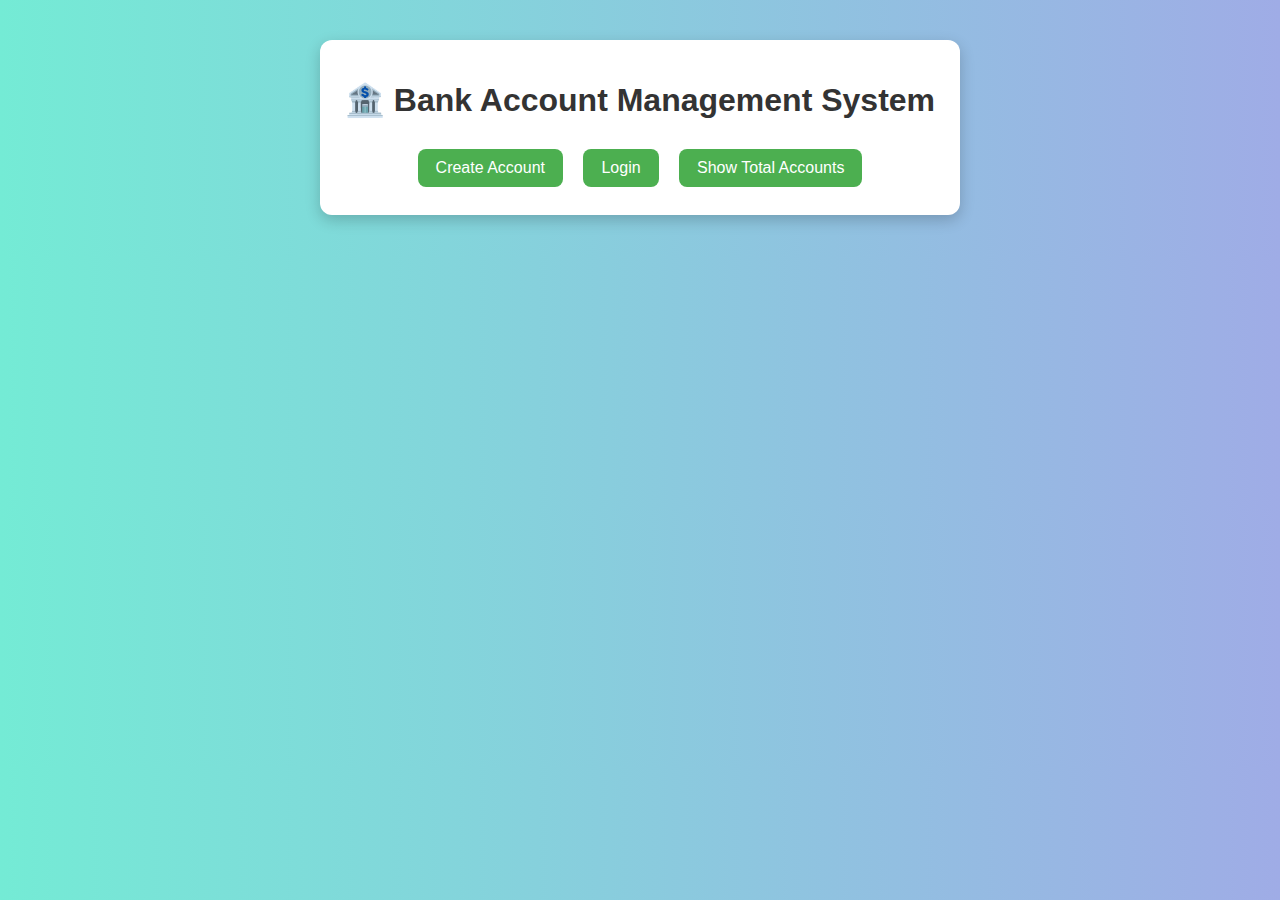
<file: BankAccount/index.html>
<!DOCTYPE html>
<html lang="en">
<head>
  <meta charset="UTF-8">
  <meta name="viewport" content="width=device-width, initial-scale=1.0">
  <title>Bank Account Management</title>
  <link rel="stylesheet" href="style.css">
</head>
<body>
  <div class="container">
    <h1>🏦 Bank Account Management System</h1>

    <!-- Main Menu -->
    <div id="main-menu">
      <button onclick="showCreateAccount()">Create Account</button>
      <button onclick="showLogin()">Login</button>
      <button onclick="showAccountCount()">Show Total Accounts</button>
    </div>

    <!-- Create Account Form -->
    <div id="create-account" class="hidden">
      <h2>Create New Account</h2>
      <label>Full Name:</label>
      <input type="text" id="fullName"><br>
      <label>DOB (dd/MM/yyyy):</label>
      <input type="text" id="dob" placeholder="dd/MM/yyyy"><br>
      <label>Account Type:</label>
      <select id="accType">
        <option value="Savings">Savings</option>
        <option value="Current">Current</option>
      </select><br>
      <label>Password:</label>
      <input type="password" id="password"><br>
      <label>PIN (4-digit):</label>
      <input type="password" id="pin"><br>
      <button onclick="createAccount()">Submit</button>
      <button onclick="goHome()">Back</button>
      <p id="create-msg"></p>
    </div>

    <!-- Login Form -->
    <div id="login" class="hidden">
      <h2>Login</h2>
      <label>Account Number:</label>
      <input type="text" id="loginAcc"><br>
      <label>Password:</label>
      <input type="password" id="loginPwd"><br>
      <label>PIN:</label>
      <input type="password" id="loginPin"><br>
      <button onclick="login()">Login</button>
      <button onclick="goHome()">Back</button>
      <p id="login-msg"></p>
    </div>

    <!-- Dashboard -->
    <div id="dashboard" class="hidden">
      <h2 id="welcome"></h2>
      <button onclick="deposit()">Deposit</button>
      <button onclick="withdraw()">Withdraw</button>
      <button onclick="checkBalance()">Check Balance</button>
      <button onclick="changePassword()">Change Password</button>
      <button onclick="changePin()">Change PIN</button>
      <button onclick="viewDetails()">View Account Details</button>
      <button onclick="viewTransactions()">Show Last 5 Transactions</button>
      <button onclick="applyInterest()">Apply Interest (Savings only)</button>
      <button onclick="logout()">Logout</button>
      <div id="output"></div>
    </div>
  </div>

  <script src="scripts.js"></script>
</body>
</html>
</file>
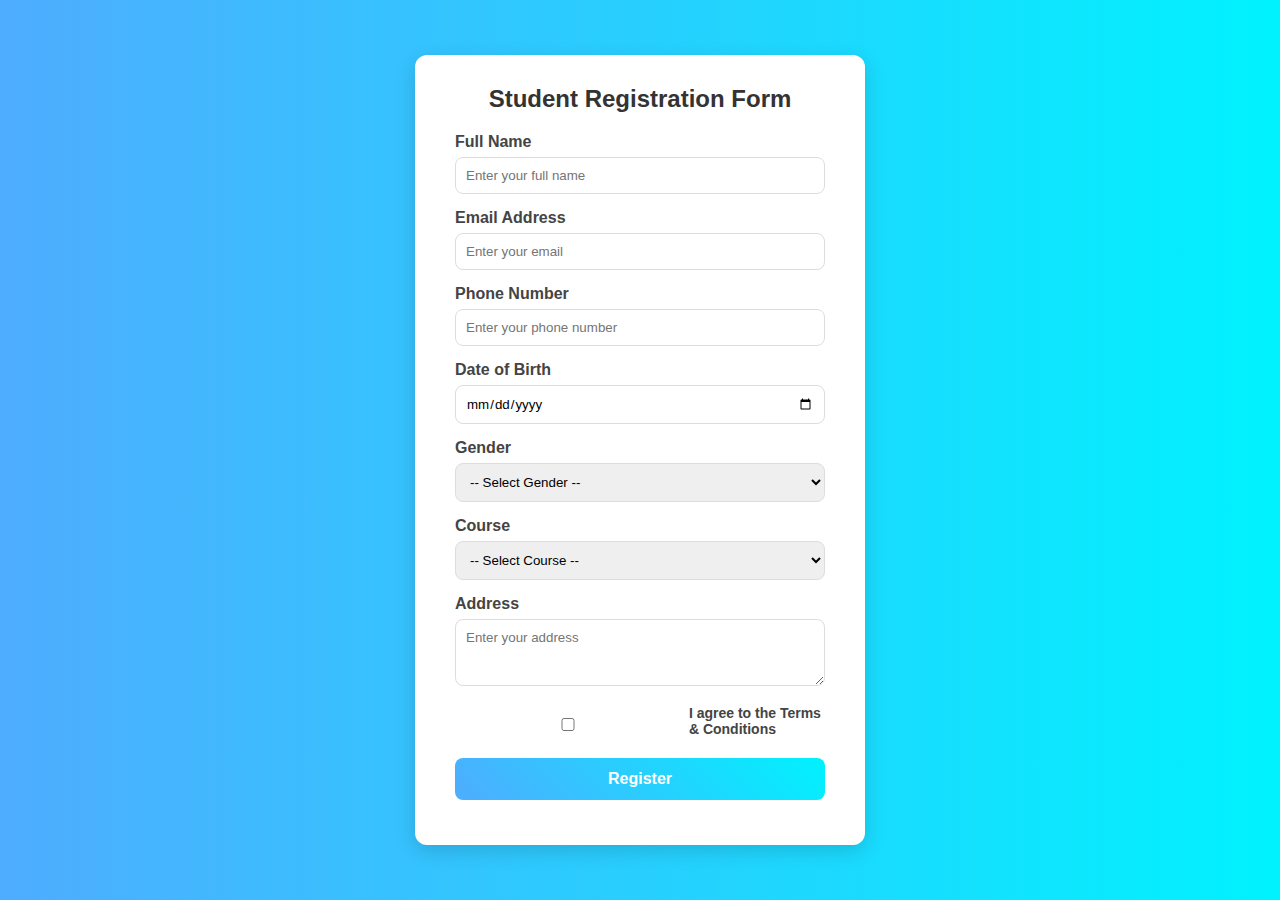
<file: Student_registration_form/index.html>
<!DOCTYPE html>
<html lang="en">
<head>
  <meta charset="UTF-8">
  <meta name="viewport" content="width=device-width, initial-scale=1.0">
  <title>Student Registration Form</title>
  <link rel="stylesheet" href="style.css">
</head>
<body>
  <div class="form-container">
    <h2>Student Registration Form</h2>
    <form id="registrationForm">
      <div class="form-group">
        <label for="fullname">Full Name</label>
        <input type="text" id="fullname" name="fullname" placeholder="Enter your full name" required>
      </div>

      <div class="form-group">
        <label for="email">Email Address</label>
        <input type="email" id="email" name="email" placeholder="Enter your email" required>
      </div>

      <div class="form-group">
        <label for="phone">Phone Number</label>
        <input type="tel" id="phone" name="phone" placeholder="Enter your phone number" required>
      </div>

      <div class="form-group">
        <label for="dob">Date of Birth</label>
        <input type="date" id="dob" name="dob" required>
      </div>

      <div class="form-group">
        <label for="gender">Gender</label>
        <select id="gender" name="gender" required>
          <option value="">-- Select Gender --</option>
          <option value="male">Male</option>
          <option value="female">Female</option>
          <option value="other">Other</option>
        </select>
      </div>

      <div class="form-group">
        <label for="course">Course</label>
        <select id="course" name="course" required>
          <option value="">-- Select Course --</option>
          <option value="btech">B.Tech</option>
          <option value="bsc">B.Sc</option>
          <option value="bcom">B.Com</option>
          <option value="mba">MBA</option>
          <option value="mca">MCA</option>
        </select>
      </div>

      <div class="form-group">
        <label for="address">Address</label>
        <textarea id="address" name="address" placeholder="Enter your address" rows="3" required></textarea>
      </div>

      <div class="form-group terms">
        <input type="checkbox" id="terms" name="terms" required>
        <label for="terms">I agree to the Terms & Conditions</label>
      </div>

      <button type="submit" class="btn">Register</button>
    </form>
    <p id="successMessage"></p>
  </div>
  <script src="scripts.js"></script>
</body>
</html>
</file>
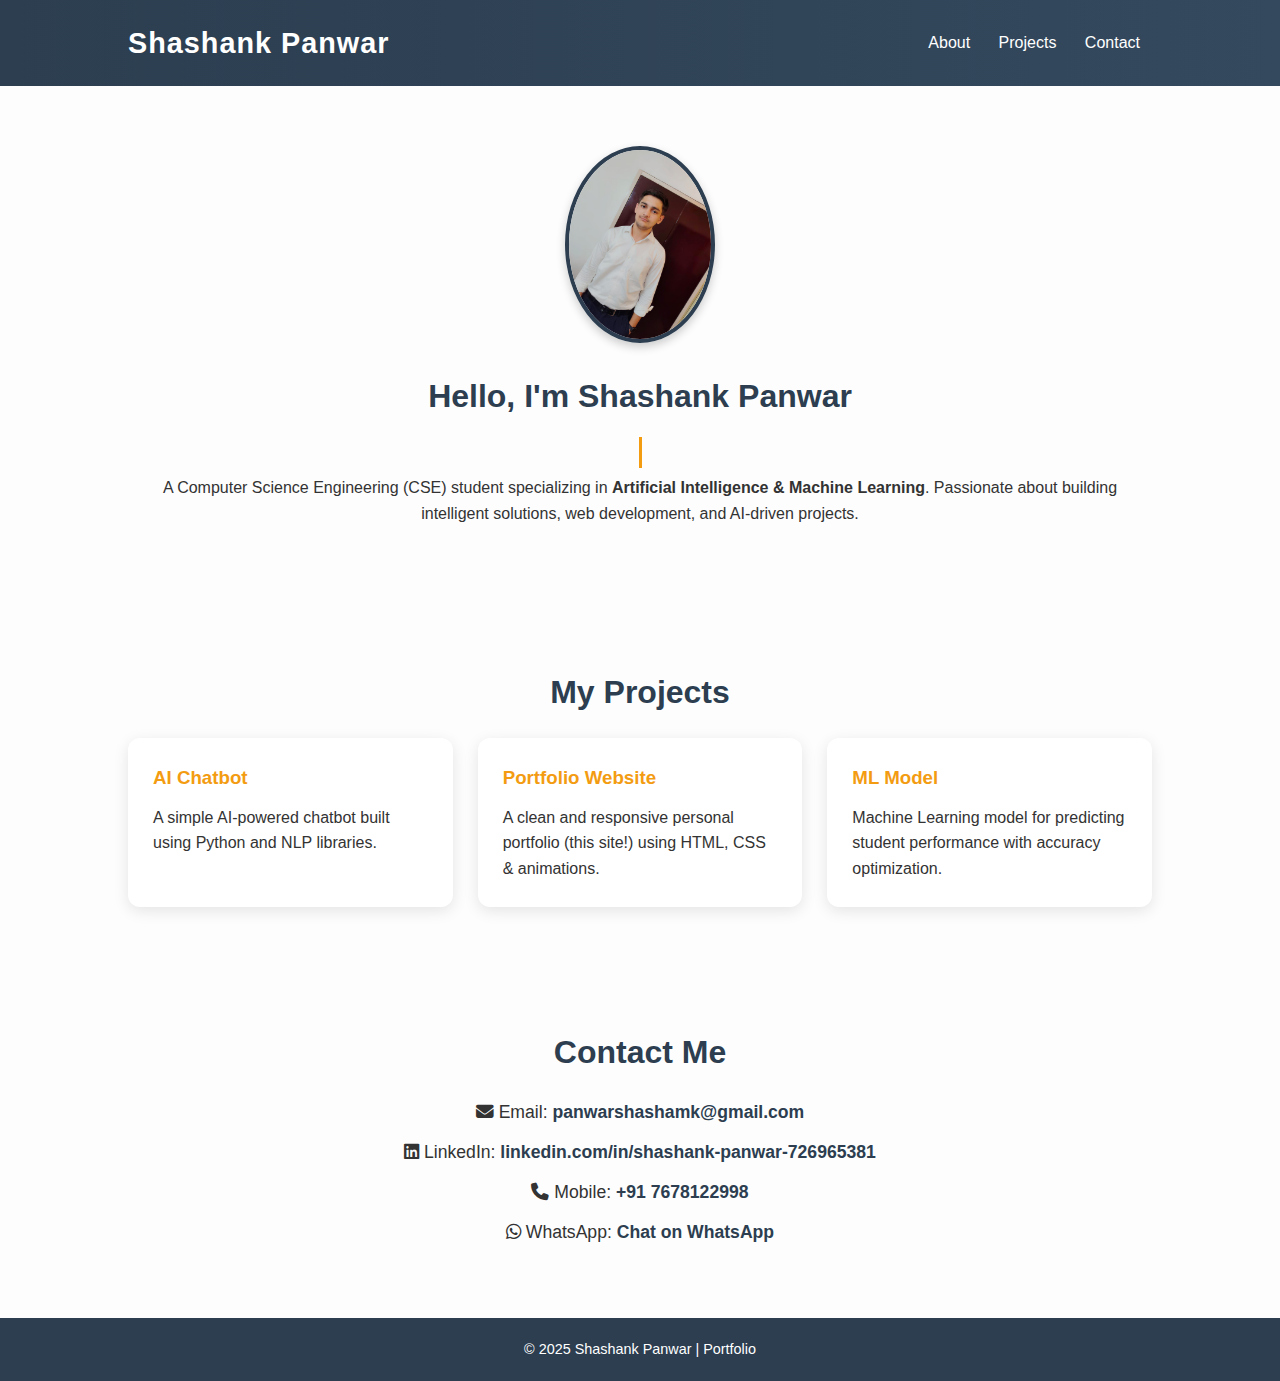
<file: Portfolio/Portfolio3.html>
<!DOCTYPE html>
<html lang="en">
<head>
  <meta charset="UTF-8" />
  <meta name="viewport" content="width=device-width, initial-scale=1.0"/>
  <title>Shashank Panwar | Portfolio</title>
  <!-- Font Awesome for Icons -->
  <link rel="stylesheet" href="https://cdnjs.cloudflare.com/ajax/libs/font-awesome/6.5.0/css/all.min.css" />
  <style>
    * {
      margin: 0;
      padding: 0;
      box-sizing: border-box;
      font-family: "Segoe UI", Arial, sans-serif;
      scroll-behavior: smooth;
    }
    body {
      background: #fdfdfd;
      color: #333;
      line-height: 1.6;
      overflow-x: hidden;
    }
    header {
      background: linear-gradient(90deg, #2c3e50, #34495e);
      color: #fff;
      padding: 20px 10%;
      display: flex;
      justify-content: space-between;
      align-items: center;
      position: sticky;
      top: 0;
      z-index: 1000;
      animation: slideDown 1s ease-in-out;
    }
    header h1 {
      font-size: 1.8rem;
      letter-spacing: 1px;
    }
    nav a {
      color: #fff;
      margin: 0 12px;
      text-decoration: none;
      font-weight: 500;
      position: relative;
      transition: 0.3s;
    }
    nav a::after {
      content: '';
      display: block;
      width: 0;
      height: 2px;
      background: #f39c12;
      transition: width 0.3s;
      position: absolute;
      bottom: -5px;
      left: 0;
    }
    nav a:hover::after {
      width: 100%;
    }
    section {
      padding: 60px 10%;
      animation: fadeIn 1s ease-in-out;
    }
    #about {
      text-align: center;
    }
    #about img {
      width: 150px;
      border-radius: 50%;
      margin-bottom: 20px;
      border: 4px solid #2c3e50;
      box-shadow: 0px 4px 10px rgba(0,0,0,0.2);
      transition: transform 0.3s ease-in-out;
    }
    #about img:hover {
      transform: scale(1.1);
    }
    #about h2 {
      margin-bottom: 15px;
      font-size: 2rem;
      color: #2c3e50;
      animation: slideUp 1s ease-in-out;
    }
    .typing {
      font-size: 1.2rem;
      color: #f39c12;
      font-weight: bold;
      border-right: 3px solid #f39c12;
      display: inline-block;
      white-space: nowrap;
      overflow: hidden;
      width: 0;
      animation: typing 3s steps(30, end) infinite alternate, blink 0.6s infinite;
    }
    @keyframes typing {
      from { width: 0; }
      to { width: 250px; }
    }
    @keyframes blink {
      50% { border-color: transparent; }
    }
    #projects {
      margin-top: 20px;
    }
    #projects h2, #contact h2 {
      font-size: 2rem;
      margin-bottom: 20px;
      color: #2c3e50;
      text-align: center;
    }
    .project-grid {
      display: grid;
      grid-template-columns: repeat(auto-fit, minmax(280px, 1fr));
      gap: 25px;
    }
    .card {
      background: #fff;
      padding: 25px;
      border-radius: 12px;
      box-shadow: 0 4px 15px rgba(0,0,0,0.1);
      transition: transform 0.3s ease-in-out, box-shadow 0.3s ease-in-out;
      animation: fadeInUp 1s ease-in-out;
    }
    .card:hover {
      transform: translateY(-10px) scale(1.03);
      box-shadow: 0 6px 20px rgba(0,0,0,0.2);
    }
    .card h3 {
      margin-bottom: 12px;
      color: #f39c12;
    }
    #contact {
      text-align: center;
    }
    #contact p {
      margin: 12px 0;
      font-size: 1.1rem;
    }
    #contact a {
      color: #2c3e50;
      text-decoration: none;
      font-weight: bold;
      transition: color 0.3s;
    }
    #contact a:hover {
      color: #f39c12;
    }
    footer {
      text-align: center;
      padding: 20px;
      background: #2c3e50;
      color: #fff;
      font-size: 0.9rem;
      animation: fadeIn 1.2s ease-in-out;
    }
    @keyframes slideDown {
      from { transform: translateY(-100%); }
      to { transform: translateY(0); }
    }
    @keyframes slideUp {
      from { transform: translateY(30px); opacity: 0; }
      to { transform: translateY(0); opacity: 1; }
    }
    @keyframes fadeIn {
      from { opacity: 0; }
      to { opacity: 1; }
    }
    @keyframes fadeInUp {
      from { transform: translateY(30px); opacity: 0; }
      to { transform: translateY(0); opacity: 1; }
    }
  </style>
</head>
<body>
  <header>
    <h1>Shashank Panwar</h1>
    <nav>
      <a href="#about">About</a>
      <a href="#projects">Projects</a>
      <a href="#contact">Contact</a>
    </nav>
  </header>

  <section id="about">
    <img src="profile.jpg" alt="Shashank Panwar" />
    <h2>Hello, I'm Shashank Panwar</h2>
    <div class="typing">Developer | AI Enthusiast | Learner</div>
    <p>
      A Computer Science Engineering (CSE) student specializing in 
      <b>Artificial Intelligence & Machine Learning</b>.  
      Passionate about building intelligent solutions, web development, and AI-driven projects.
    </p>
  </section>

  <section id="projects">
    <h2>My Projects</h2>
    <div class="project-grid">
      <div class="card">
        <h3>AI Chatbot</h3>
        <p>A simple AI-powered chatbot built using Python and NLP libraries.</p>
      </div>
      <div class="card">
        <h3>Portfolio Website</h3>
        <p>A clean and responsive personal portfolio (this site!) using HTML, CSS & animations.</p>
      </div>
      <div class="card">
        <h3>ML Model</h3>
        <p>Machine Learning model for predicting student performance with accuracy optimization.</p>
      </div>
    </div>
  </section>

  <section id="contact">
    <h2>Contact Me</h2>
    <p><i class="fas fa-envelope"></i> Email: <a href="https://mail.google.com/mail/u/0/?tab=rm&ogbl#inbox" target="_blank">panwarshashamk@gmail.com</a></p>
    <p><i class="fab fa-linkedin"></i> LinkedIn: <a href="https://www.linkedin.com/in/shashank-panwar-726965381/" target="_blank">linkedin.com/in/shashank-panwar-726965381</a></p>
    <p><i class="fas fa-phone"></i> Mobile: <a href="tel:+917678122998">+91 7678122998</a></p>
    <p><i class="fab fa-whatsapp"></i> WhatsApp: <a href="https://wa.me/917678122998" target="_blank">Chat on WhatsApp</a></p>
  </section>

  <footer>
    <p>© 2025 Shashank Panwar | Portfolio</p>
  </footer>
</body>
</html>
</file>
<file: BankAccount/style.css>
body {
  font-family: Arial, sans-serif;
  background: linear-gradient(to right, #74ebd5, #9face6);
  text-align: center;
  margin: 0;
  padding: 0;
}

.container {
  margin: 40px auto;
  padding: 20px;
  width: 90%;
  max-width: 600px;
  background: #fff;
  border-radius: 12px;
  box-shadow: 0 5px 15px rgba(0,0,0,0.2);
}

h1 {
  color: #333;
}

button {
  margin: 8px;
  padding: 10px 18px;
  font-size: 16px;
  border: none;
  border-radius: 8px;
  cursor: pointer;
  background: #4CAF50;
  color: white;
  transition: 0.3s;
}

button:hover {
  background: #45a049;
}

input, select {
  margin: 6px;
  padding: 8px;
  width: 70%;
  border-radius: 6px;
  border: 1px solid #ccc;
}

.hidden {
  display: none;
}

#output {
  margin-top: 15px;
  text-align: left;
  background: #f9f9f9;
  padding: 10px;
  border-radius: 8px;
  max-height: 250px;
  overflow-y: auto;
}

p {
  color: red;
}
</file>
<file: Student_registration_form/style.css>
/* General reset */
* {
  margin: 0;
  padding: 0;
  box-sizing: border-box;
  font-family: "Segoe UI", Arial, sans-serif;
}

body {
  background: linear-gradient(to right, #4facfe, #00f2fe);
  display: flex;
  justify-content: center;
  align-items: center;
  min-height: 100vh;
}

.form-container {
  background: #fff;
  padding: 30px 40px;
  border-radius: 12px;
  box-shadow: 0px 6px 20px rgba(0,0,0,0.15);
  width: 100%;
  max-width: 450px;
}

.form-container h2 {
  text-align: center;
  margin-bottom: 20px;
  color: #333;
}

.form-group {
  margin-bottom: 15px;
}

label {
  display: block;
  font-weight: 600;
  margin-bottom: 6px;
  color: #444;
}

input, select, textarea {
  width: 100%;
  padding: 10px;
  border: 1px solid #ddd;
  border-radius: 8px;
  outline: none;
  transition: 0.3s;
}

input:focus, select:focus, textarea:focus {
  border-color: #4facfe;
  box-shadow: 0px 0px 6px rgba(79, 172, 254, 0.5);
}

.terms {
  display: flex;
  align-items: center;
}

.terms label {
  margin-left: 8px;
  font-size: 14px;
}

.btn {
  width: 100%;
  padding: 12px;
  border: none;
  background: linear-gradient(45deg, #4facfe, #00f2fe);
  color: #fff;
  font-size: 16px;
  font-weight: bold;
  border-radius: 8px;
  cursor: pointer;
  transition: 0.3s;
}

.btn:hover {
  background: linear-gradient(45deg, #00c6ff, #0072ff);
}

#successMessage {
  text-align: center;
  margin-top: 15px;
  font-weight: bold;
  color: green;
}
</file>
